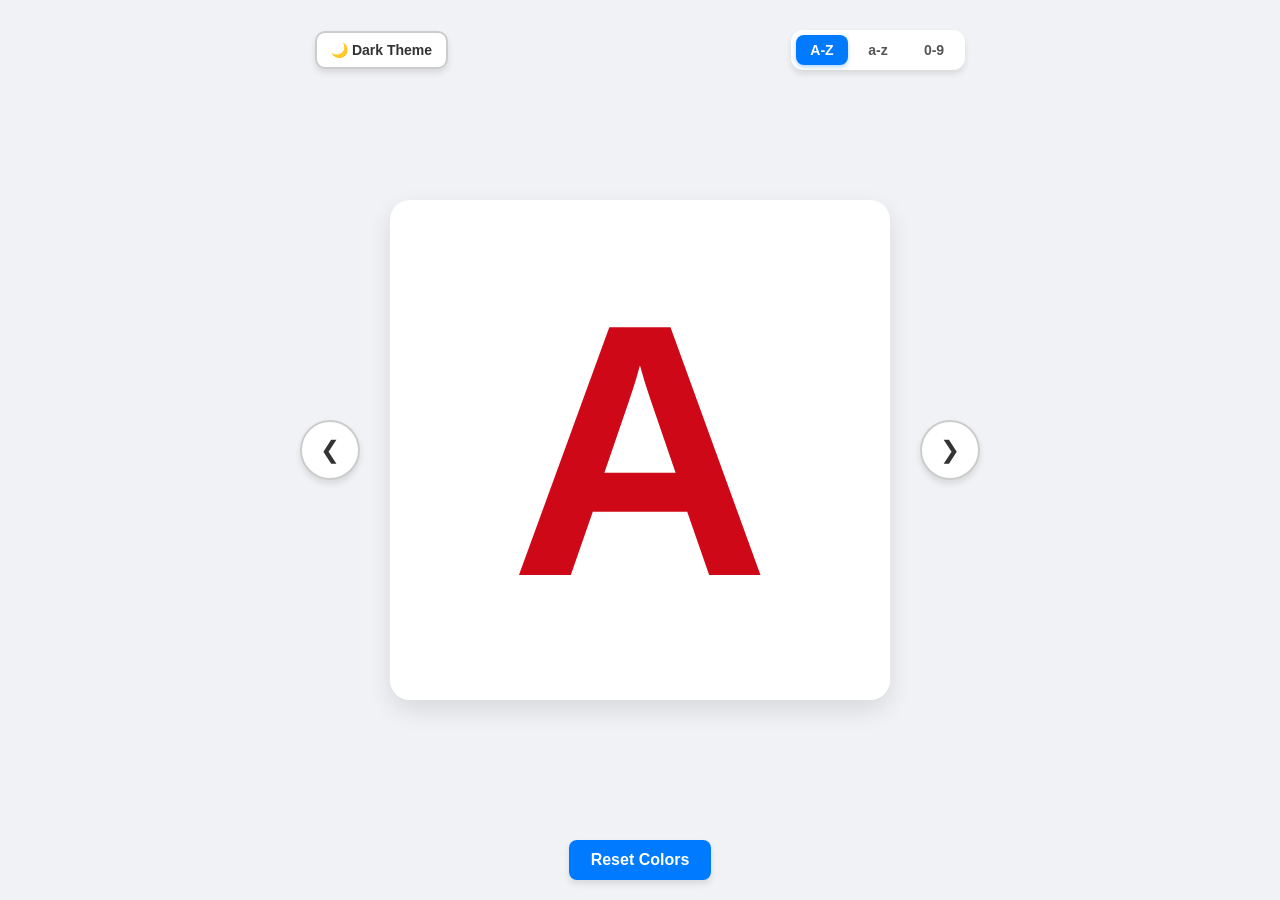
<file: az.html>
<!DOCTYPE html>
<html lang="en">
<head>
    <meta charset="UTF-8">
    <meta name="viewport"
          content="width=device-width, initial-scale=1.0, viewport-fit=cover">

    <title>Responsive Carousel</title>

    <style>
        :root {
            --bg-color: #f0f2f5;
            --container-bg: #ffffff;
            --text-color: #333333;

            --btn-bg: #ffffff;
            --btn-border: #ccc;
            --btn-hover: #e4e6eb;
            --btn-hover-border: #adafb4;

            --mode-bg: #ffffff;
            --mode-color: #555;
            --mode-active-bg: #007bff;
            --mode-active-color: #ffffff;

            --shadow: rgba(0, 0, 0, 0.1);
        }

        [data-theme="dark"] {
            --bg-color: #121212;
            --container-bg: #1e1e1e;
            --text-color: #ffffff;

            --btn-bg: #2d2d2d;
            --btn-border: #444;
            --btn-hover: #3d3d3d;
            --btn-hover-border: #555;

            --mode-bg: #1e1e1e;
            --mode-color: #aaa;
            --mode-active-bg: #0d6efd;
            --mode-active-color: #ffffff;

            --shadow: rgba(0, 0, 0, 0.4);
        }

        * {
            box-sizing: border-box;
            margin: 0;
            padding: 0;
        }

        html,
        body {
            width: 100%;
            min-height: 100%;
        }

        body {
            font-family:
                'Segoe UI',
                Tahoma,
                Geneva,
                Verdana,
                sans-serif;

            background-color: var(--bg-color);
            color: var(--text-color);

            min-height: 100dvh;

            display: flex;
            flex-direction: column;
            align-items: center;

            overflow: hidden;

            padding:
                max(20px, env(safe-area-inset-top))
                max(16px, env(safe-area-inset-right))
                max(20px, env(safe-area-inset-bottom))
                max(16px, env(safe-area-inset-left));

            transition:
                background-color 0.3s ease,
                color 0.3s ease;
        }

        /* =========================================
           TOP CONTROLS
           ========================================= */

        .top-controls {
            width: min(100%, 650px);

            display: flex;
            justify-content: space-between;
            align-items: center;
            gap: 16px;

            margin-top: 10px;
        }

        .theme-btn {
            background-color: var(--btn-bg);
            border: 2px solid var(--btn-border);
            color: var(--text-color);

            padding: 9px 14px;

            font-size: 14px;
            font-weight: 600;

            border-radius: 10px;
            cursor: pointer;

            box-shadow: 0 4px 6px var(--shadow);

            transition: all 0.2s ease;

            white-space: nowrap;
        }

        .theme-btn:hover {
            background-color: var(--btn-hover);
            border-color: var(--btn-hover-border);
            transform: scale(1.03);
        }

        .mode-container {
            display: flex;
            gap: 4px;

            background: var(--mode-bg);

            padding: 5px;
            border-radius: 12px;

            box-shadow: 0 4px 6px var(--shadow);

            transition:
                background-color 0.3s ease,
                box-shadow 0.3s ease;
        }

        .mode-btn {
            background-color: transparent;
            border: none;

            padding: 7px 12px;

            font-size: 14px;
            font-weight: 600;

            border-radius: 8px;

            cursor: pointer;

            color: var(--mode-color);

            transition: all 0.2s ease;

            min-width: 52px;
        }

        .mode-btn.active {
            background-color: var(--mode-active-bg);
            color: var(--mode-active-color);

            box-shadow:
                0 2px 4px rgba(0, 123, 255, 0.3);
        }

        /* =========================================
           MAIN CAROUSEL
           ========================================= */

        .container {
            width: 100%;
            max-width: 850px;

            display: flex;
            align-items: center;
            justify-content: center;

            gap: clamp(10px, 4vw, 30px);

            flex: 1;

            min-height: 0;
        }

        /* =========================================
           NAVIGATION BUTTONS
           ========================================= */

        .btn {
            background-color: var(--btn-bg);
            border: 2px solid var(--btn-border);
            color: var(--text-color);

            width: clamp(44px, 9vw, 60px);
            height: clamp(44px, 9vw, 60px);

            font-size: clamp(18px, 4vw, 24px);

            border-radius: 50%;

            cursor: pointer;

            display: flex;
            justify-content: center;
            align-items: center;

            box-shadow: 0 4px 6px var(--shadow);

            transition: all 0.2s ease;

            flex-shrink: 0;

            /* Better touch target */
            touch-action: manipulation;

            -webkit-tap-highlight-color: transparent;
        }

        .btn:hover {
            background-color: var(--btn-hover);
            border-color: var(--btn-hover-border);
            transform: scale(1.05);
        }

        .btn:active {
            transform: scale(0.95);
        }

        /* =========================================
           DISPLAY
           ========================================= */

        .display-box {
            width: min(60vw, 500px);
            aspect-ratio: 1 / 1;

            background-color: var(--container-bg);

            border-radius: clamp(14px, 4vw, 20px);

            box-shadow: 0 10px 25px var(--shadow);

            display: flex;
            justify-content: center;
            align-items: center;

            overflow: hidden;

            transition:
                background-color 0.3s ease,
                box-shadow 0.3s ease;

            flex-shrink: 1;
        }

        #itemDisplay {
            font-size: clamp(120px, 32vw, 360px);

            font-weight: bold;
            line-height: 0.9;

            user-select: none;
            -webkit-user-select: none;

            transition: color 0.3s ease;

            /* Prevent accidental wrapping */
            white-space: nowrap;
        }

        /* =========================================
           RESET BUTTON
           ========================================= */

        .reset-container {
            width: 100%;

            display: flex;
            justify-content: center;

            margin-top: 10px;
        }

        .reset-btn {
            background-color: var(--mode-active-bg);
            color: white;

            border: none;

            padding: 11px 22px;

            font-size: 16px;
            font-weight: 600;

            border-radius: 8px;

            cursor: pointer;

            box-shadow: 0 4px 6px var(--shadow);

            transition:
                background-color 0.2s ease,
                transform 0.1s ease;

            touch-action: manipulation;

            -webkit-tap-highlight-color: transparent;
        }

        .reset-btn:hover {
            opacity: 0.9;
            transform: scale(1.02);
        }

        .reset-btn:active {
            transform: scale(0.98);
        }

        /* =========================================
           TABLET
           ========================================= */

        @media (max-width: 768px) {

            .top-controls {
                margin-top: 0;
            }

            .container {
                gap: 16px;
            }

            .display-box {
                width: min(62vw, 400px);
            }

            #itemDisplay {
                font-size: clamp(120px, 34vw, 300px);
            }
        }

        /* =========================================
           MOBILE
           ========================================= */

        @media (max-width: 600px) {

            body {
                padding-top: max(12px, env(safe-area-inset-top));
                padding-bottom: max(16px, env(safe-area-inset-bottom));
            }

            .top-controls {
                flex-direction: column;
                justify-content: center;

                gap: 12px;

                margin-top: 0;
            }

            .theme-btn {
                font-size: 13px;
                padding: 8px 12px;
            }

            .mode-container {
                width: 100%;
                max-width: 280px;

                justify-content: center;
            }

            .mode-btn {
                flex: 1;
                min-width: 0;
            }

            .container {
                flex: 1;

                gap: 8px;

                width: 100%;
            }

            .display-box {
                width: min(68vw, 330px);

                border-radius: 16px;
            }

            #itemDisplay {
                font-size: min(45vw, 220px);
            }

            .btn {
                width: 48px;
                height: 48px;

                font-size: 20px;
            }

            .reset-container {
                margin-top: 8px;
            }

            .reset-btn {
                padding: 10px 20px;
                font-size: 14px;
            }
        }

        /* =========================================
           SMALL PHONES
           ========================================= */

        @media (max-width: 380px) {

            .top-controls {
                gap: 8px;
            }

            .mode-container {
                max-width: 250px;
            }

            .mode-btn {
                font-size: 12px;
                padding: 6px 8px;
            }

            .container {
                gap: 5px;
            }

            .display-box {
                width: 66vw;
            }

            #itemDisplay {
                font-size: 42vw;
            }

            .btn {
                width: 42px;
                height: 42px;

                font-size: 18px;
            }

            .reset-btn {
                padding: 9px 18px;
                font-size: 13px;
            }
        }

        /* =========================================
           LANDSCAPE MOBILE
           ========================================= */

        @media (max-height: 500px) and (orientation: landscape) {

            body {
                padding-top: 10px;
                padding-bottom: 10px;
            }

            .top-controls {
                flex-direction: row;

                width: 100%;

                margin-bottom: 5px;
            }

            .container {
                gap: 12px;
            }

            .display-box {
                height: min(65vh, 300px);
                width: auto;
            }

            #itemDisplay {
                font-size: min(38vh, 220px);
            }

            .reset-container {
                margin-top: 5px;
            }

            .reset-btn {
                padding: 7px 16px;
                font-size: 13px;
            }
        }

        /* =========================================
           ACCESSIBILITY
           ========================================= */

        button:focus-visible {
            outline: 3px solid var(--mode-active-bg);
            outline-offset: 3px;
        }

        @media (prefers-reduced-motion: reduce) {
            *,
            *::before,
            *::after {
                transition: none !important;
            }
        }
    </style>
</head>

<body data-theme="light">

    <!-- Top Controls -->
    <div class="top-controls">

        <button class="theme-btn" id="themeBtn">
            🌙 Dark Theme
        </button>

        <div class="mode-container">
            <button class="mode-btn active" data-mode="uppercase">
                A-Z
            </button>

            <button class="mode-btn" data-mode="lowercase">
                a-z
            </button>

            <button class="mode-btn" data-mode="numbers">
                0-9
            </button>
        </div>

    </div>

    <!-- Carousel -->
    <div class="container">

        <button
            class="btn"
            id="prevBtn"
            title="Previous"
            aria-label="Previous">
            &#10094;
        </button>

        <div class="display-box">
            <span id="itemDisplay">A</span>
        </div>

        <button
            class="btn"
            id="nextBtn"
            title="Next"
            aria-label="Next">
            &#10095;
        </button>

    </div>

    <!-- Reset -->
    <div class="reset-container">
        <button class="reset-btn" id="resetBtn">
            Reset Colors
        </button>
    </div>

    <script>

        const sets = {
            uppercase: "ABCDEFGHIJKLMNOPQRSTUVWXYZ".split(""),
            lowercase: "abcdefghijklmnopqrstuvwxyz".split(""),
            numbers: "0123456789".split("")
        };

        let currentMode = "uppercase";
        let currentIndex = 0;

        const itemDisplay =
            document.getElementById("itemDisplay");

        const prevBtn =
            document.getElementById("prevBtn");

        const nextBtn =
            document.getElementById("nextBtn");

        const resetBtn =
            document.getElementById("resetBtn");

        const modeBtns =
            document.querySelectorAll(".mode-btn");

        const themeBtn =
            document.getElementById("themeBtn");

        const bodyEl =
            document.body;


        function getRandomColor() {

            const letters =
                "0123456789ABCDEF";

            let color = "#";

            for (let i = 0; i < 6; i++) {
                color +=
                    letters[
                        Math.floor(
                            Math.random() * 16
                        )
                    ];
            }

            return color;
        }


        function updateDisplay() {

            const currentSet =
                sets[currentMode];

            itemDisplay.textContent =
                currentSet[currentIndex];

            itemDisplay.style.color =
                getRandomColor();
        }


        nextBtn.addEventListener("click", () => {

            const currentSet =
                sets[currentMode];

            currentIndex =
                (currentIndex + 1) %
                currentSet.length;

            updateDisplay();
        });


        prevBtn.addEventListener("click", () => {

            const currentSet =
                sets[currentMode];

            currentIndex =
                (currentIndex - 1 +
                    currentSet.length) %
                currentSet.length;

            updateDisplay();
        });


        resetBtn.addEventListener("click", () => {

            itemDisplay.style.color =
                getRandomColor();
        });


        modeBtns.forEach(btn => {

            btn.addEventListener("click", () => {

                modeBtns.forEach(b =>
                    b.classList.remove("active")
                );

                btn.classList.add("active");

                currentMode =
                    btn.getAttribute("data-mode");

                currentIndex = 0;

                updateDisplay();
            });

        });


        themeBtn.addEventListener("click", () => {

            const currentTheme =
                bodyEl.getAttribute("data-theme");

            if (currentTheme === "light") {

                bodyEl.setAttribute(
                    "data-theme",
                    "dark"
                );

                themeBtn.textContent =
                    "☀️ Light Theme";

            } else {

                bodyEl.setAttribute(
                    "data-theme",
                    "light"
                );

                themeBtn.textContent =
                    "🌙 Dark Theme";
            }

        });


        /* Keyboard navigation */

        document.addEventListener("keydown", event => {

            if (event.key === "ArrowRight") {
                nextBtn.click();
            }

            if (event.key === "ArrowLeft") {
                prevBtn.click();
            }

        });


        /* Initial display */

        updateDisplay();

    </script>
</body>
</html>
</file>
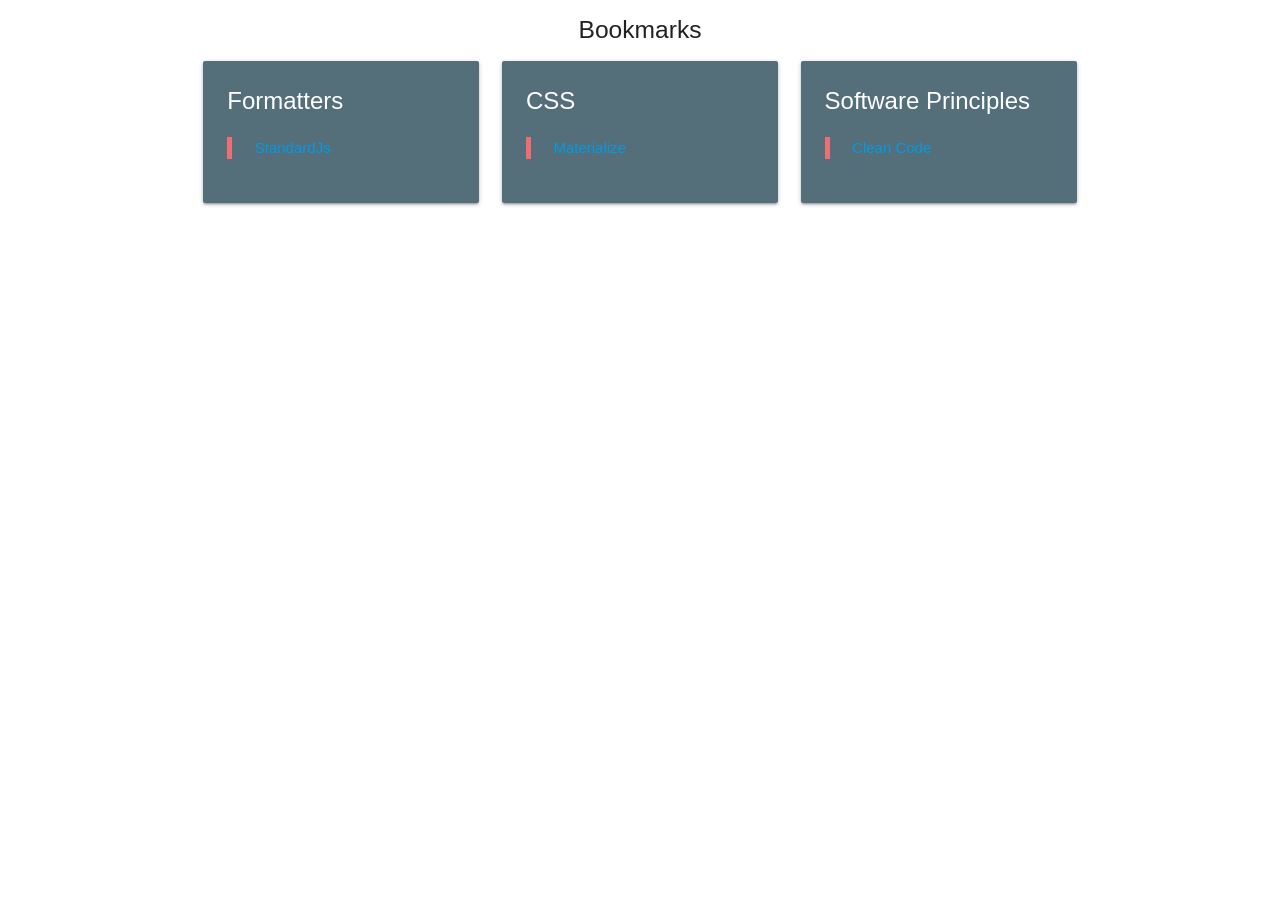
<file: b.html>
<!DOCTYPE html>
<html lang="en">
<head>
    <meta charset="UTF-8">
    <meta name="viewport" content="width=device-width, initial-scale=1.0">
    <meta name="robots" content="noindex,nofollow">
    <link href="https://fonts.googleapis.com/icon?family=Material+Icons" rel="stylesheet">
    <!-- Compiled and minified CSS -->
    <link rel="stylesheet" href="https://cdnjs.cloudflare.com/ajax/libs/materialize/1.0.0/css/materialize.min.css"  media="screen,projection">
    <title>Book Marks</title>
</head>
<body>

    <div class="container">

        <div>
            <h5 class="center-align">Bookmarks</h5>
        </div>

        <div class="row">
            <div class="col s12 m6 l4">
                <div class="card blue-grey darken-1">
                    <div class="card-content white-text">
                        <span class="card-title">Formatters</span>
                        <blockquote>
                            <a href="https://standardjs.com/">StandardJs</a>
                        </blockquote>
                    </div>
                </div>
            </div>

            <div class="col s12 m6 l4">
                <div class="card blue-grey darken-1">
                    <div class="card-content white-text">
                        <span class="card-title">CSS</span>
                        <blockquote>
                            <a href="https://materializecss.com/">Materialize</a>
                        </blockquote>
                    </div>
                </div>
            </div>

            <div class="col s12 m6 l4">
                <div class="card blue-grey darken-1">
                    <div class="card-content white-text">
                        <span class="card-title">Software Principles</span>
                        <blockquote>
                            <a href="https://workat.tech/machine-coding/tutorial/introduction-clean-code-software-design-principles-nwu4qqc63e09">Clean Code</a>
                        </blockquote>
                    </div>
                </div>
            </div>
        </div>

    </div>

    <!-- Compiled and minified JavaScript -->
    <script src="https://cdnjs.cloudflare.com/ajax/libs/materialize/1.0.0/js/materialize.min.js"></script>
</body>

</html>
</file>
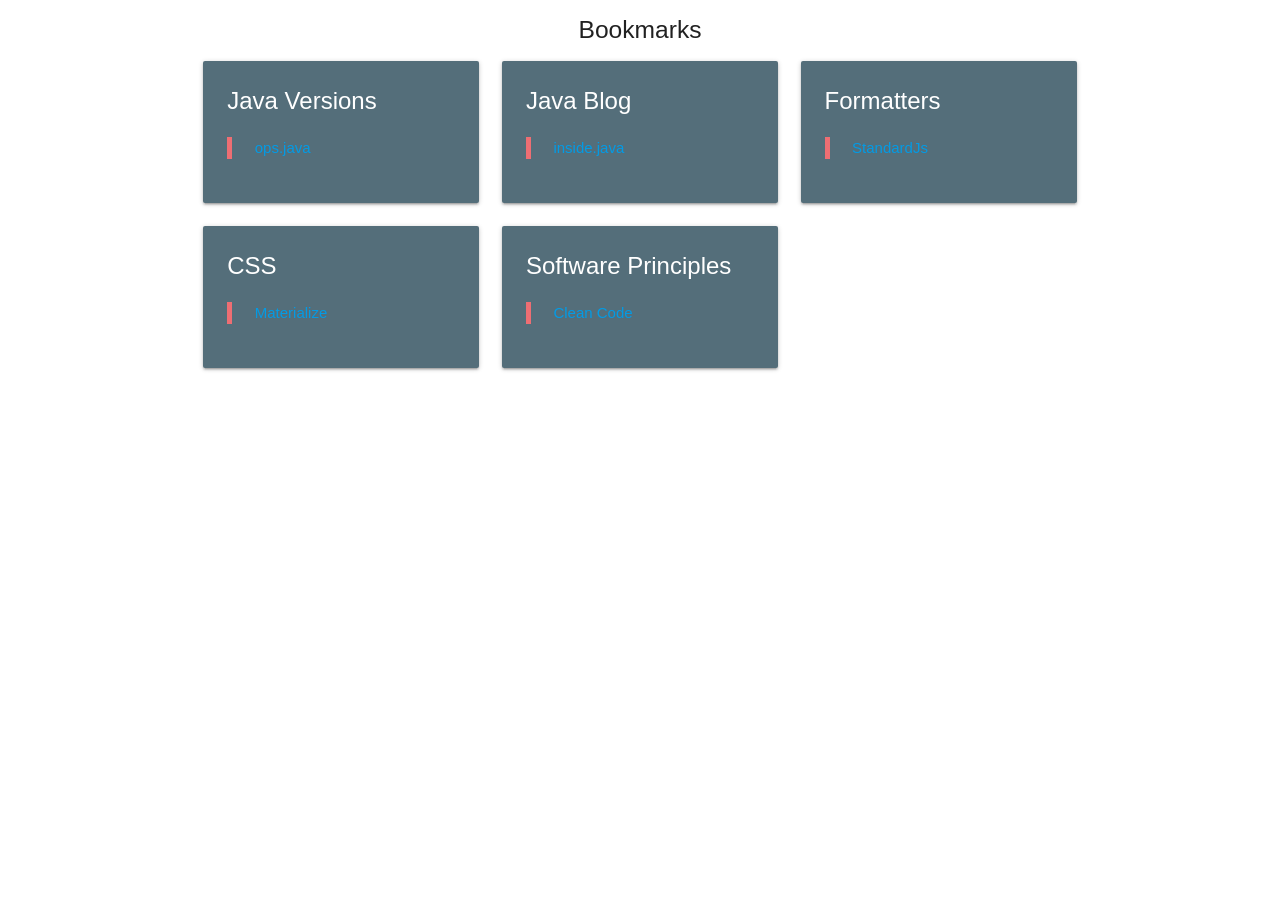
<file: bm.html>
<!DOCTYPE html>
<html lang="en">
<head>
    <meta charset="UTF-8">
    <meta name="viewport" content="width=device-width, initial-scale=1.0">
    <meta name="robots" content="noindex,nofollow">
    <link href="https://fonts.googleapis.com/icon?family=Material+Icons" rel="stylesheet">
    <!-- Compiled and minified CSS -->
    <link rel="stylesheet" href="https://cdnjs.cloudflare.com/ajax/libs/materialize/1.0.0/css/materialize.min.css"  media="screen,projection">
    <title>Book Marks</title>
    <script>(function (w, d, s, l, i) {
      w[l] = w[l] || []; w[l].push({
        'gtm.start':
          new Date().getTime(), event: 'gtm.js'
      }); var f = d.getElementsByTagName(s)[0],
        j = d.createElement(s), dl = l != 'dataLayer' ? '&l=' + l : ''; j.async = true; j.src =
          'https://www.googletagmanager.com/gtm.js?id=' + i + dl; f.parentNode.insertBefore(j, f);
    })(window, document, 'script', 'dataLayer', 'GTM-5KGJZ4KK');</script>
    <!-- End Google Tag Manager -->

    <!-- Google tag (gtag.js) -->
    <script async src="https://www.googletagmanager.com/gtag/js?id=G-R4J2V3669D"></script>
    <script>
        window.dataLayer = window.dataLayer || [];
        function gtag() { dataLayer.push(arguments); }
        gtag('js', new Date());
        gtag('config', 'G-R4J2V3669D');
    </script>
</head>
<body>

    <div class="container">

        <div>
            <h5 class="center-align">Bookmarks</h5>
        </div>

        <div class="row">
            <div class="col s12 m6 l4">
                <div class="card blue-grey darken-1">
                    <div class="card-content white-text">
                        <span class="card-title">Java Versions</span>
                        <blockquote>
                            <a href="https://ops.java/">ops.java</a>
                        </blockquote>
                    </div>
                </div>
            </div>

            <div class="col s12 m6 l4">
                <div class="card blue-grey darken-1">
                    <div class="card-content white-text">
                        <span class="card-title">Java Blog</span>
                        <blockquote>
                            <a href="https://inside.java">inside.java</a>
                        </blockquote>
                    </div>
                </div>
            </div>
            
            <div class="col s12 m6 l4">
                <div class="card blue-grey darken-1">
                    <div class="card-content white-text">
                        <span class="card-title">Formatters</span>
                        <blockquote>
                            <a href="https://standardjs.com/">StandardJs</a>
                        </blockquote>
                    </div>
                </div>
            </div>

            <div class="col s12 m6 l4">
                <div class="card blue-grey darken-1">
                    <div class="card-content white-text">
                        <span class="card-title">CSS</span>
                        <blockquote>
                            <a href="https://materializecss.com/">Materialize</a>
                        </blockquote>
                    </div>
                </div>
            </div>

            <div class="col s12 m6 l4">
                <div class="card blue-grey darken-1">
                    <div class="card-content white-text">
                        <span class="card-title">Software Principles</span>
                        <blockquote>
                            <a href="https://workat.tech/machine-coding/tutorial/introduction-clean-code-software-design-principles-nwu4qqc63e09">Clean Code</a>
                        </blockquote>
                    </div>
                </div>
            </div>
        </div>

    </div>

    <!-- Compiled and minified JavaScript -->
    <script src="https://cdnjs.cloudflare.com/ajax/libs/materialize/1.0.0/js/materialize.min.js"></script>
</body>

</html>
</file>
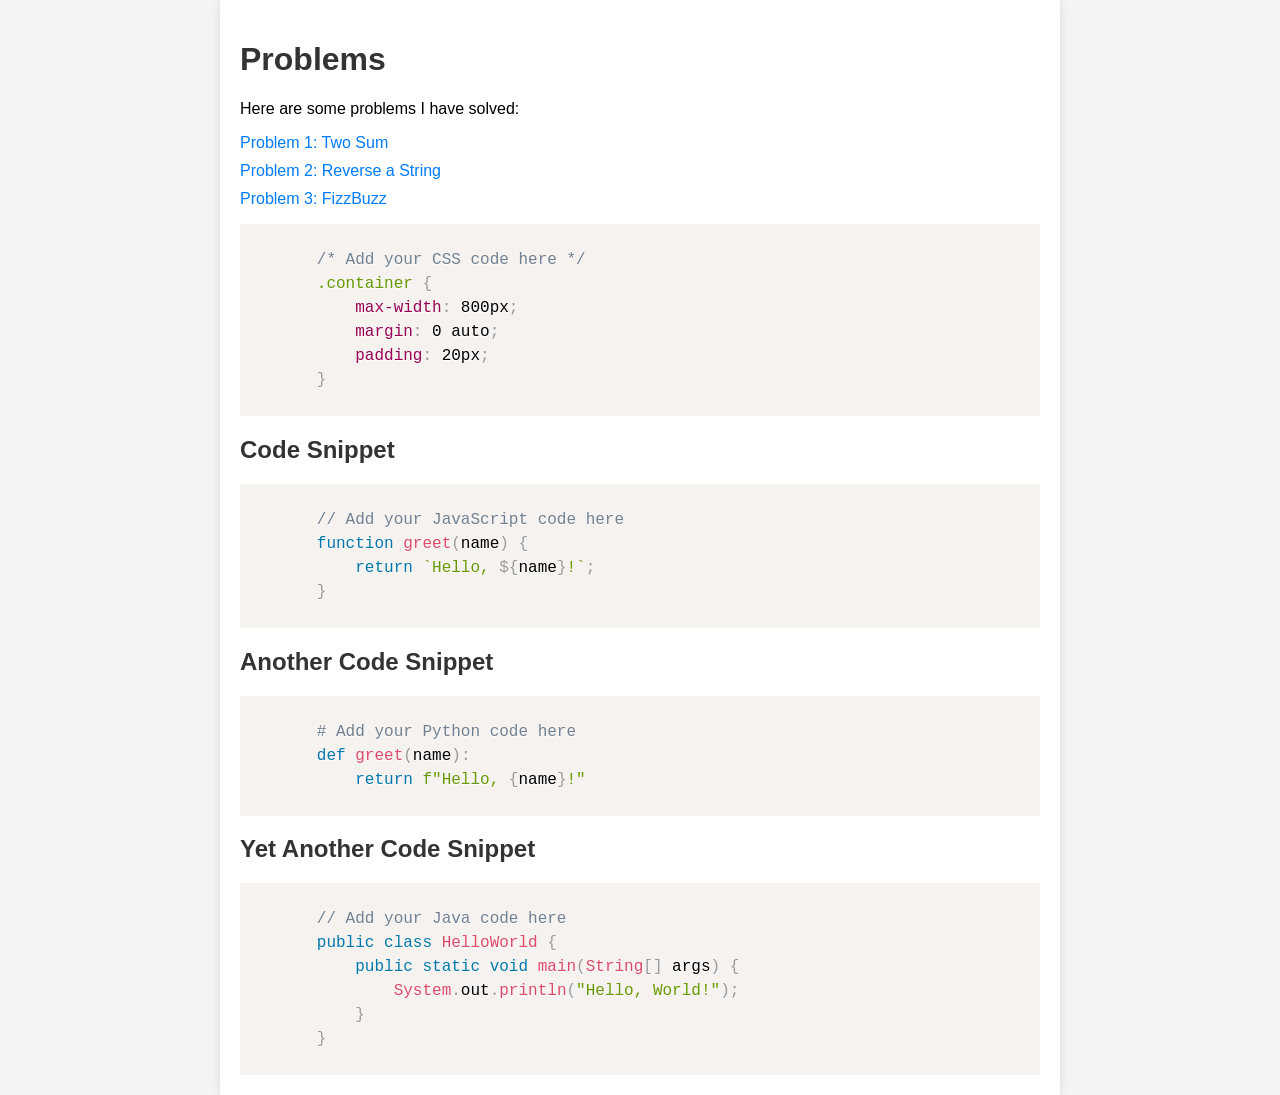
<file: dsa.html>
<!DOCTYPE html>
<html lang="en">

<head>
    <meta charset="UTF-8">
    <!-- Required meta tags -->
    <meta charset="UTF-8">
    <meta http-equiv="X-UA-Compatible" content="ie=edge">
    <meta http-equiv="Content-Type" content="text/html; charset=utf-8">
    <meta name="viewport" content="width=device-width, initial-scale=1.0">
    <meta name="description" content="RamaMohanaRao.M | Fullstack Dev Java, NodeJs, ReactJs, NextJs, AWS">
    <meta name="apple-mobile-web-app-title" content="RamaMohanaRao.M | Fullstack Dev">
    <meta name="application-name" content="RamaMohanaRao.M | Fullstack Dev">
    <!--noindex: attribute instructs the search engines not to index any given page. -->
    <!--nofollow: attribute instructs not to follow any links on that page. -->
    <meta name="robots" content="noindex,nofollow">

    <meta property="og:site_name" content="RamaMohanaRao.M | Fullstack Dev">
    <meta property="og:title" content="RamaMohanaRao.M | FullStack Dev Java, NodeJs, ReactJs, NextJs, AWS" />
    <meta property="og:url" content="https://www.ram222mohan.com" />
    <meta property="og:description"
        content="Fullstack developer with around 10+ years of exp with Java, SpringBoot, Spring Cloud, Microservice, NodeJs, ReactJs, NextJs and AWS" />
    <meta property="og:image" content="https://ram222mohan.com/assets/profile.jpg" />

    <link rel="canonical" href="https://www.ram222mohan.com" />
    <link rel="alternate" hreflang="x-default" href="https://www.ram222mohan.com/index.html">
    <link rel="alternate" hreflang="en" href="https://www.ram222mohan.com/index.html">
    <link rel='shortcut icon' href='./assets/profile.jpg' type='image/x-icon' />
    <link href="./assets/prism.css" rel="stylesheet" />
    <title>DSA Problems</title>
      <script>(function (w, d, s, l, i) {
      w[l] = w[l] || []; w[l].push({
        'gtm.start':
          new Date().getTime(), event: 'gtm.js'
      }); var f = d.getElementsByTagName(s)[0],
        j = d.createElement(s), dl = l != 'dataLayer' ? '&l=' + l : ''; j.async = true; j.src =
          'https://www.googletagmanager.com/gtm.js?id=' + i + dl; f.parentNode.insertBefore(j, f);
    })(window, document, 'script', 'dataLayer', 'GTM-5KGJZ4KK');</script>
    <!-- End Google Tag Manager -->

    <!-- Google tag (gtag.js) -->
    <script async src="https://www.googletagmanager.com/gtag/js?id=G-R4J2V3669D"></script>
    <script>
        window.dataLayer = window.dataLayer || [];
        function gtag() { dataLayer.push(arguments); }
        gtag('js', new Date());
        gtag('config', 'G-R4J2V3669D');
    </script>
    <style>
        /* Add your CSS code here */
        body {
            font-family: Arial, sans-serif;
            background-color: #f4f4f4;
            margin: 0;
            padding: 0;
        }

        .container {
            max-width: 800px;
            margin: 0 auto;
            padding: 20px;
            background-color: #fff;
            box-shadow: 0 0 10px rgba(0, 0, 0, 0.1);
        }

        pre {
            margin: 0 !important;
            padding: 0 !important;
        }

        h1,
        h2,
        h3 {
            color: #333;
        }

        ul {
            list-style-type: none;
            padding: 0;
        }

        li {
            margin-bottom: 10px;
        }

        a {
            text-decoration: none;
            color: #007BFF;
        }

        a:hover {
            text-decoration: underline;
        }
    </style>
</head>

<body>
    <div class="container">
        <h1>Problems</h1>
        <p>Here are some problems I have solved:</p>
        <ul>
            <li><a href="problem1.html">Problem 1: Two Sum</a></li>
            <li><a href="problem2.html">Problem 2: Reverse a String</a></li>
            <li><a href="problem3.html">Problem 3: FizzBuzz</a></li>
            <!-- Add more problems as needed -->
        </ul>
        <pre><code class="language-css">
        /* Add your CSS code here */  
        .container {
            max-width: 800px;
            margin: 0 auto;
            padding: 20px;
        }
        </code></pre>
        <h2>Code Snippet</h2>
        <pre><code class="language-javascript">
        // Add your JavaScript code here
        function greet(name) {
            return `Hello, ${name}!`;
        }
        </code></pre>
        <h2>Another Code Snippet</h2>
        <pre><code class="language-python">
        # Add your Python code here
        def greet(name):
            return f"Hello, {name}!"
        </code></pre>
        <h2>Yet Another Code Snippet</h2>
        <pre><code class="language-java">
        // Add your Java code here
        public class HelloWorld {
            public static void main(String[] args) {
                System.out.println("Hello, World!");
            }
        }
        </code></pre>
    </div>
    <script src="./assets/prism.js"></script>
</body>

</html>
</file>
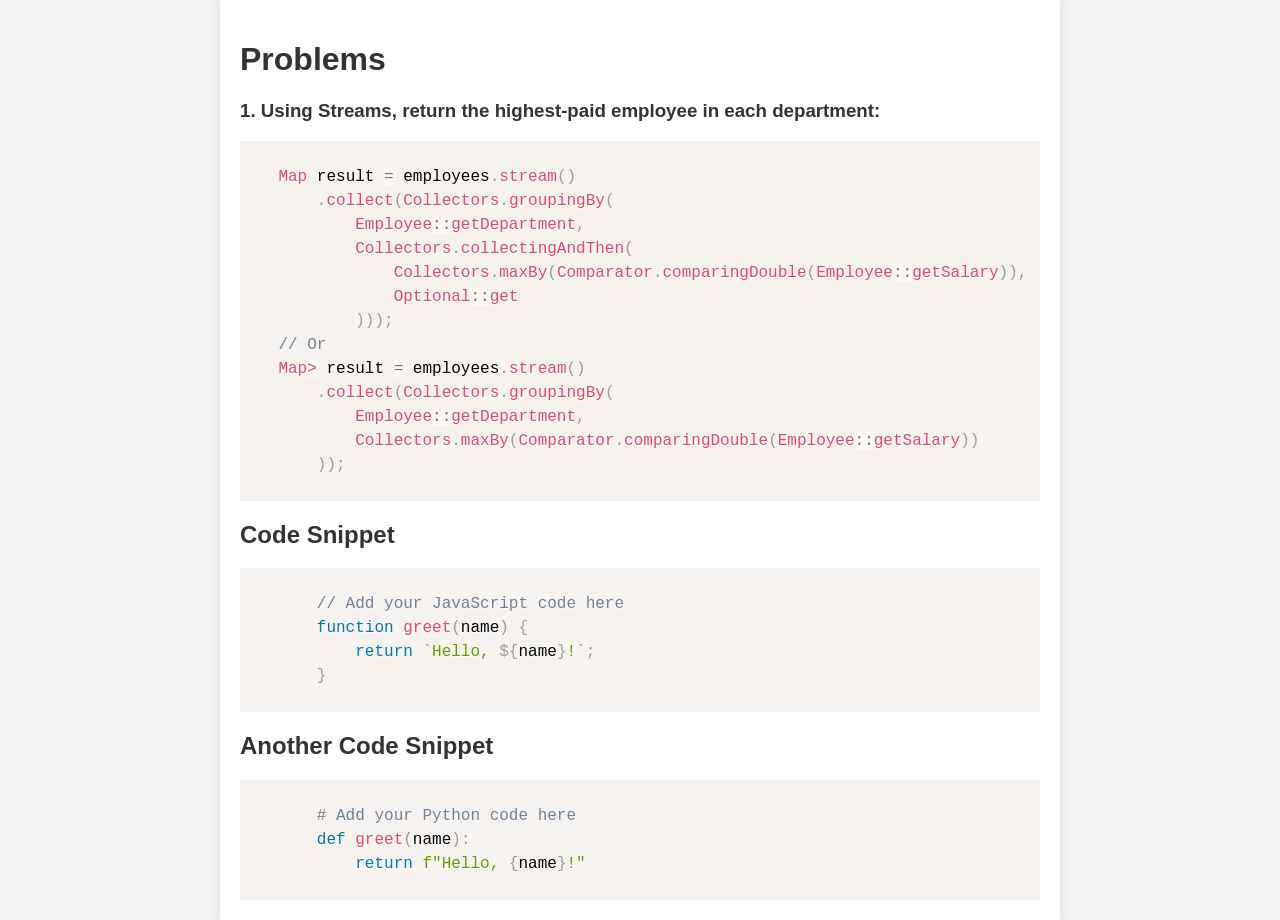
<file: java.html>
<!DOCTYPE html>
<html lang="en">

<head>
    <meta charset="UTF-8">
    <!-- Required meta tags -->
    <meta charset="UTF-8">
    <meta http-equiv="X-UA-Compatible" content="ie=edge">
    <meta http-equiv="Content-Type" content="text/html; charset=utf-8">
    <meta name="viewport" content="width=device-width, initial-scale=1.0">
    <meta name="description" content="RamaMohanaRao.M | Fullstack Dev Java, NodeJs, ReactJs, NextJs, AWS">
    <meta name="apple-mobile-web-app-title" content="RamaMohanaRao.M | Fullstack Dev">
    <meta name="application-name" content="RamaMohanaRao.M | Fullstack Dev">
    <!--noindex: attribute instructs the search engines not to index any given page. -->
    <!--nofollow: attribute instructs not to follow any links on that page. -->
    <meta name="robots" content="noindex,nofollow">

    <meta property="og:site_name" content="RamaMohanaRao.M | Fullstack Dev">
    <meta property="og:title" content="RamaMohanaRao.M | FullStack Dev Java, NodeJs, ReactJs, NextJs, AWS" />
    <meta property="og:url" content="https://www.ram222mohan.com" />
    <meta property="og:description"
        content="Fullstack developer with around 10+ years of exp with Java, SpringBoot, Spring Cloud, Microservice, NodeJs, ReactJs, NextJs and AWS" />
    <meta property="og:image" content="https://ram222mohan.com/assets/profile.jpg" />

    <link rel="canonical" href="https://www.ram222mohan.com" />
    <link rel="alternate" hreflang="x-default" href="https://www.ram222mohan.com/index.html">
    <link rel="alternate" hreflang="en" href="https://www.ram222mohan.com/index.html">
    <link rel='shortcut icon' href='./assets/profile.jpg' type='image/x-icon' />
    <link href="./assets/prism.css" rel="stylesheet" />
    <title>DSA Problems</title>
      <script>(function (w, d, s, l, i) {
      w[l] = w[l] || []; w[l].push({
        'gtm.start':
          new Date().getTime(), event: 'gtm.js'
      }); var f = d.getElementsByTagName(s)[0],
        j = d.createElement(s), dl = l != 'dataLayer' ? '&l=' + l : ''; j.async = true; j.src =
          'https://www.googletagmanager.com/gtm.js?id=' + i + dl; f.parentNode.insertBefore(j, f);
    })(window, document, 'script', 'dataLayer', 'GTM-5KGJZ4KK');</script>
    <!-- End Google Tag Manager -->

    <!-- Google tag (gtag.js) -->
    <script async src="https://www.googletagmanager.com/gtag/js?id=G-R4J2V3669D"></script>
    <script>
        window.dataLayer = window.dataLayer || [];
        function gtag() { dataLayer.push(arguments); }
        gtag('js', new Date());
        gtag('config', 'G-R4J2V3669D');
    </script>
    <style>
        /* Add your CSS code here */
        body {
            font-family: Arial, sans-serif;
            background-color: #f4f4f4;
            margin: 0;
            padding: 0;
        }

        .container {
            max-width: 800px;
            margin: 0 auto;
            padding: 20px;
            background-color: #fff;
            box-shadow: 0 0 10px rgba(0, 0, 0, 0.1);
        }

        pre {
            margin: 0 !important;
            padding: 0 !important;
        }

        h1,
        h2,
        h3 {
            color: #333;
        }

        ul {
            list-style-type: none;
            padding: 0;
        }

        li {
            margin-bottom: 10px;
        }

        a {
            text-decoration: none;
            color: #007BFF;
        }

        a:hover {
            text-decoration: underline;
        }
    </style>
</head>

<body>
    <div class="container">
        <h1>Problems</h1>
        <h3>1. Using Streams, return the highest-paid employee in each department:</h3>
        <pre><code class="language-java">
    Map<String, Employee> result = employees.stream()
        .collect(Collectors.groupingBy(
            Employee::getDepartment,
            Collectors.collectingAndThen(
                Collectors.maxBy(Comparator.comparingDouble(Employee::getSalary)),
                Optional::get
            )));
    // Or
    Map<String, Optional<Employee>> result = employees.stream()
        .collect(Collectors.groupingBy(
            Employee::getDepartment,
            Collectors.maxBy(Comparator.comparingDouble(Employee::getSalary))
        ));
        </code></pre>
        <h2>Code Snippet</h2>
        <pre><code class="language-javascript">
        // Add your JavaScript code here
        function greet(name) {
            return `Hello, ${name}!`;
        }
        </code></pre>
        <h2>Another Code Snippet</h2>
        <pre><code class="language-python">
        # Add your Python code here
        def greet(name):
            return f"Hello, {name}!"
        </code></pre>
    </div>
    <script src="./assets/prism.js"></script>
</body>

</html>
</file>
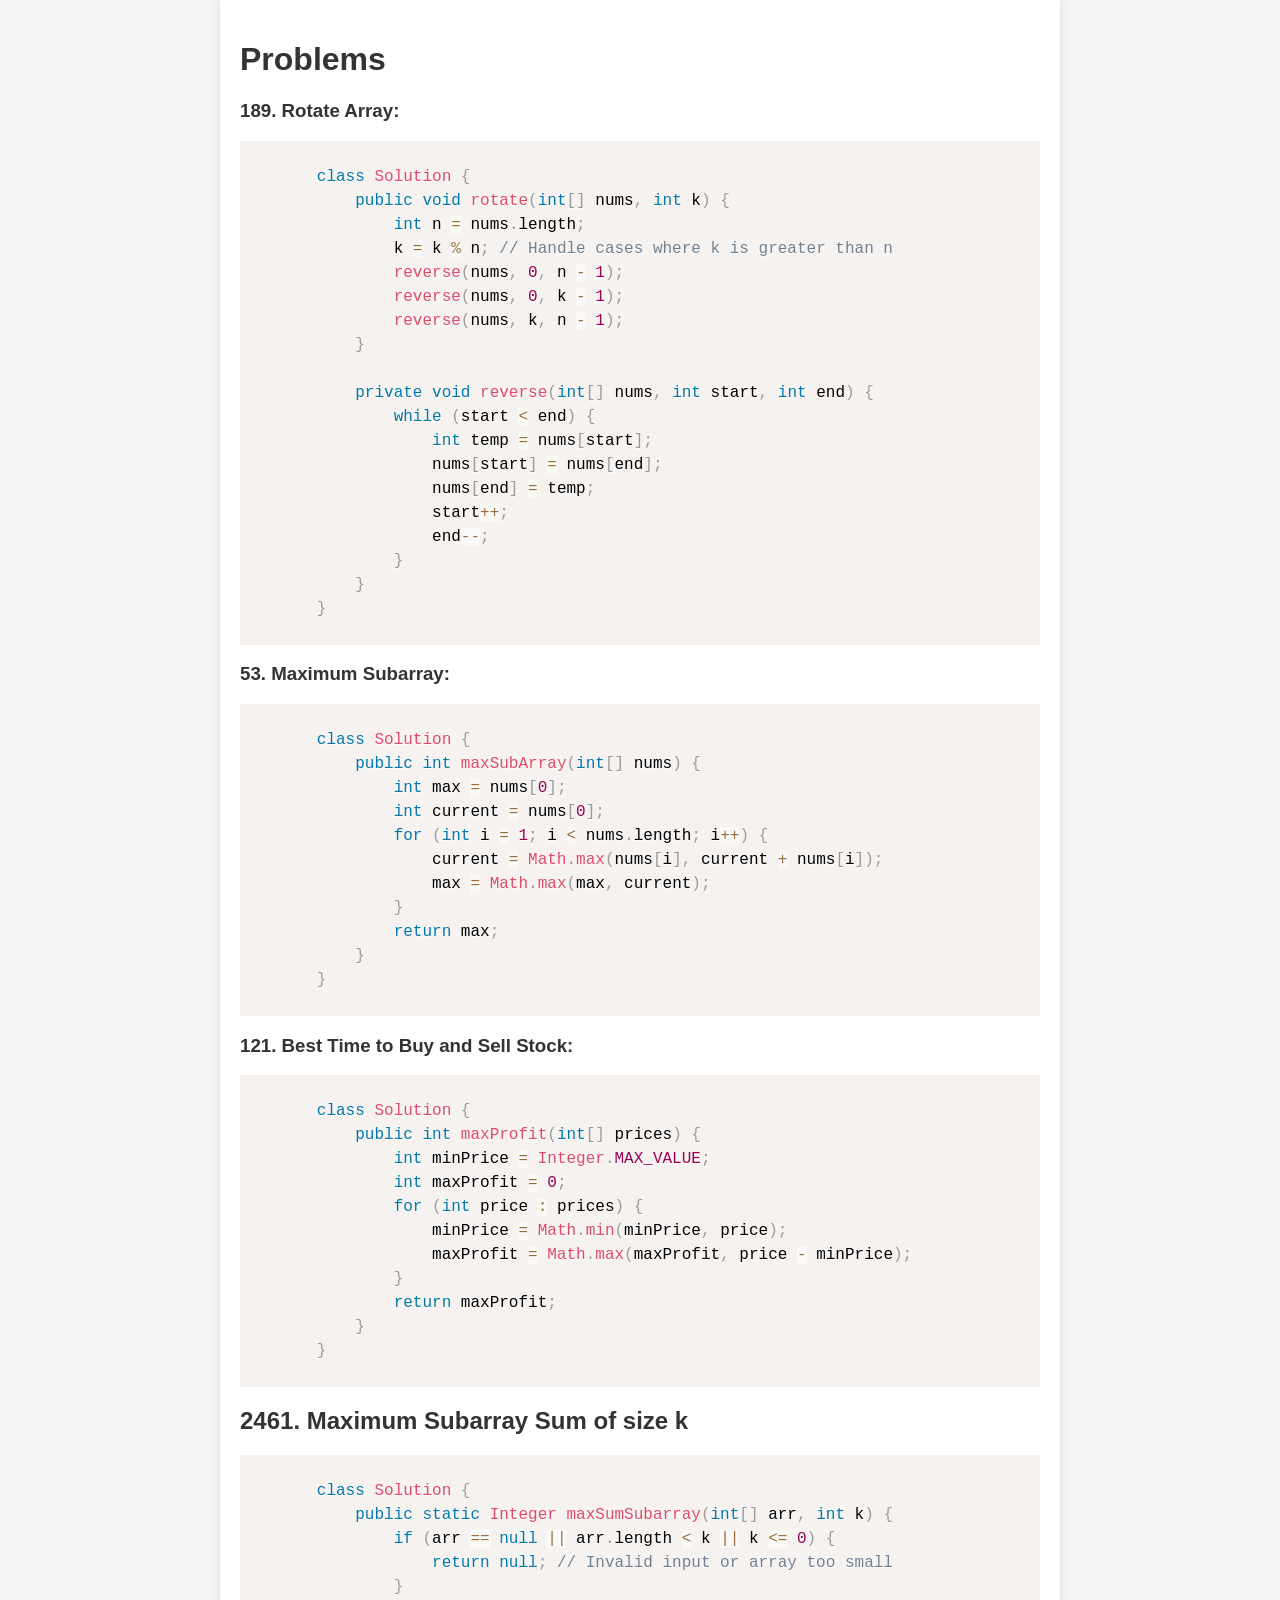
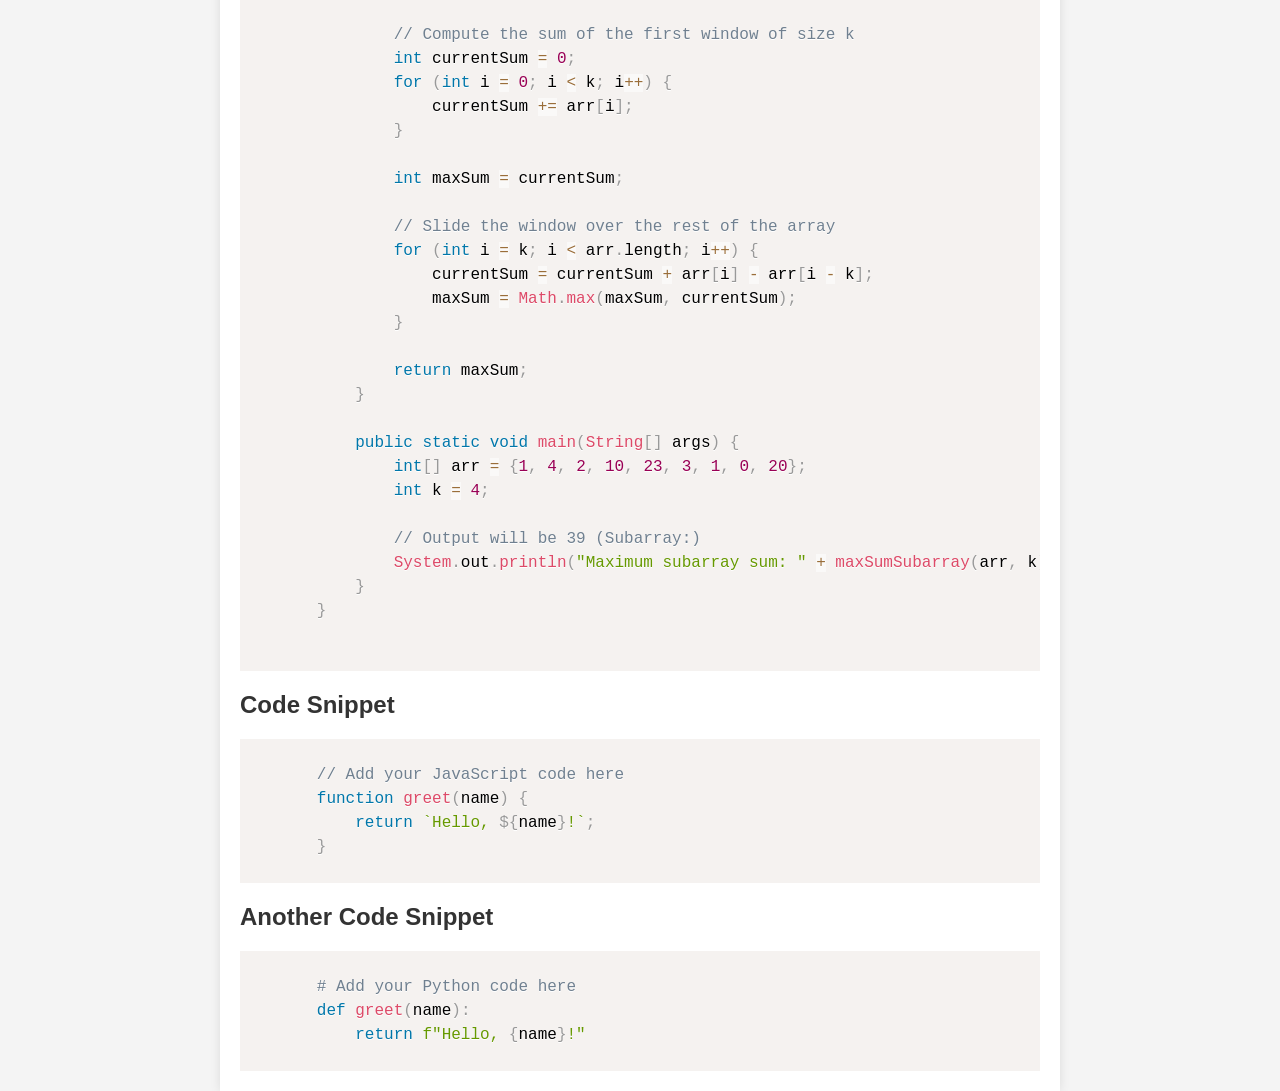
<file: leetcode.html>
<!DOCTYPE html>
<html lang="en">

<head>
    <meta charset="UTF-8">
    <!-- Required meta tags -->
    <meta charset="UTF-8">
    <meta http-equiv="X-UA-Compatible" content="ie=edge">
    <meta http-equiv="Content-Type" content="text/html; charset=utf-8">
    <meta name="viewport" content="width=device-width, initial-scale=1.0">
    <meta name="description" content="RamaMohanaRao.M | Fullstack Dev Java, NodeJs, ReactJs, NextJs, AWS">
    <meta name="apple-mobile-web-app-title" content="RamaMohanaRao.M | Fullstack Dev">
    <meta name="application-name" content="RamaMohanaRao.M | Fullstack Dev">
    <!--noindex: attribute instructs the search engines not to index any given page. -->
    <!--nofollow: attribute instructs not to follow any links on that page. -->
    <meta name="robots" content="noindex,nofollow">

    <meta property="og:site_name" content="RamaMohanaRao.M | Fullstack Dev">
    <meta property="og:title" content="RamaMohanaRao.M | FullStack Dev Java, NodeJs, ReactJs, NextJs, AWS" />
    <meta property="og:url" content="https://www.ram222mohan.com" />
    <meta property="og:description"
        content="Fullstack developer with around 10+ years of exp with Java, SpringBoot, Spring Cloud, Microservice, NodeJs, ReactJs, NextJs and AWS" />
    <meta property="og:image" content="https://ram222mohan.com/assets/profile.jpg" />

    <link rel="canonical" href="https://www.ram222mohan.com" />
    <link rel="alternate" hreflang="x-default" href="https://www.ram222mohan.com/index.html">
    <link rel="alternate" hreflang="en" href="https://www.ram222mohan.com/index.html">
    <link rel='shortcut icon' href='./assets/profile.jpg' type='image/x-icon' />
    <link href="./assets/prism.css" rel="stylesheet" />
    <title>DSA Problems</title>
      <script>(function (w, d, s, l, i) {
      w[l] = w[l] || []; w[l].push({
        'gtm.start':
          new Date().getTime(), event: 'gtm.js'
      }); var f = d.getElementsByTagName(s)[0],
        j = d.createElement(s), dl = l != 'dataLayer' ? '&l=' + l : ''; j.async = true; j.src =
          'https://www.googletagmanager.com/gtm.js?id=' + i + dl; f.parentNode.insertBefore(j, f);
    })(window, document, 'script', 'dataLayer', 'GTM-5KGJZ4KK');</script>
    <!-- End Google Tag Manager -->

    <!-- Google tag (gtag.js) -->
    <script async src="https://www.googletagmanager.com/gtag/js?id=G-R4J2V3669D"></script>
    <script>
        window.dataLayer = window.dataLayer || [];
        function gtag() { dataLayer.push(arguments); }
        gtag('js', new Date());
        gtag('config', 'G-R4J2V3669D');
    </script>
    <style>
        /* Add your CSS code here */
        body {
            font-family: Arial, sans-serif;
            background-color: #f4f4f4;
            margin: 0;
            padding: 0;
        }

        .container {
            max-width: 800px;
            margin: 0 auto;
            padding: 20px;
            background-color: #fff;
            box-shadow: 0 0 10px rgba(0, 0, 0, 0.1);
        }

        pre {
            margin: 0 !important;
            padding: 0 !important;
        }

        h1,
        h2,
        h3 {
            color: #333;
        }

        ul {
            list-style-type: none;
            padding: 0;
        }

        li {
            margin-bottom: 10px;
        }

        a {
            text-decoration: none;
            color: #007BFF;
        }

        a:hover {
            text-decoration: underline;
        }
    </style>
</head>

<body>
    <div class="container">
        <h1>Problems</h1>
        <h3>189. Rotate Array:</h3>
        <pre><code class="language-java">
        class Solution {
            public void rotate(int[] nums, int k) {
                int n = nums.length;
                k = k % n; // Handle cases where k is greater than n
                reverse(nums, 0, n - 1);
                reverse(nums, 0, k - 1);
                reverse(nums, k, n - 1);
            }

            private void reverse(int[] nums, int start, int end) {
                while (start < end) {
                    int temp = nums[start];
                    nums[start] = nums[end];
                    nums[end] = temp;
                    start++;
                    end--;
                }
            }
        }
        </code></pre>
        <h3>53. Maximum Subarray:</h3>
        <pre><code class="language-java">
        class Solution {
            public int maxSubArray(int[] nums) {
                int max = nums[0];
                int current = nums[0];
                for (int i = 1; i < nums.length; i++) {
                    current = Math.max(nums[i], current + nums[i]);
                    max = Math.max(max, current);
                }
                return max;
            }
        }
        </code></pre>
        <h3>121. Best Time to Buy and Sell Stock:</h3>
        <pre><code class="language-java">
        class Solution {
            public int maxProfit(int[] prices) {
                int minPrice = Integer.MAX_VALUE;
                int maxProfit = 0;
                for (int price : prices) {
                    minPrice = Math.min(minPrice, price);
                    maxProfit = Math.max(maxProfit, price - minPrice);
                }
                return maxProfit;
            }
        }
        </code></pre>
        <h2>2461. Maximum Subarray Sum of size k</h2>
        <pre><code class="language-java">
        class Solution {
            public static Integer maxSumSubarray(int[] arr, int k) {
                if (arr == null || arr.length < k || k <= 0) {
                    return null; // Invalid input or array too small
                }

                // Compute the sum of the first window of size k
                int currentSum = 0;
                for (int i = 0; i < k; i++) {
                    currentSum += arr[i];
                }

                int maxSum = currentSum;

                // Slide the window over the rest of the array
                for (int i = k; i < arr.length; i++) {
                    currentSum = currentSum + arr[i] - arr[i - k];
                    maxSum = Math.max(maxSum, currentSum);
                }

                return maxSum;
            }

            public static void main(String[] args) {
                int[] arr = {1, 4, 2, 10, 23, 3, 1, 0, 20};
                int k = 4;
                
                // Output will be 39 (Subarray:)
                System.out.println("Maximum subarray sum: " + maxSumSubarray(arr, k)); 
            }
        }

        </code></pre>
        <h2>Code Snippet</h2>
        <pre><code class="language-javascript">
        // Add your JavaScript code here
        function greet(name) {
            return `Hello, ${name}!`;
        }
        </code></pre>
        <h2>Another Code Snippet</h2>
        <pre><code class="language-python">
        # Add your Python code here
        def greet(name):
            return f"Hello, {name}!"
        </code></pre>
    </div>
    <script src="./assets/prism.js"></script>
</body>

</html>
</file>
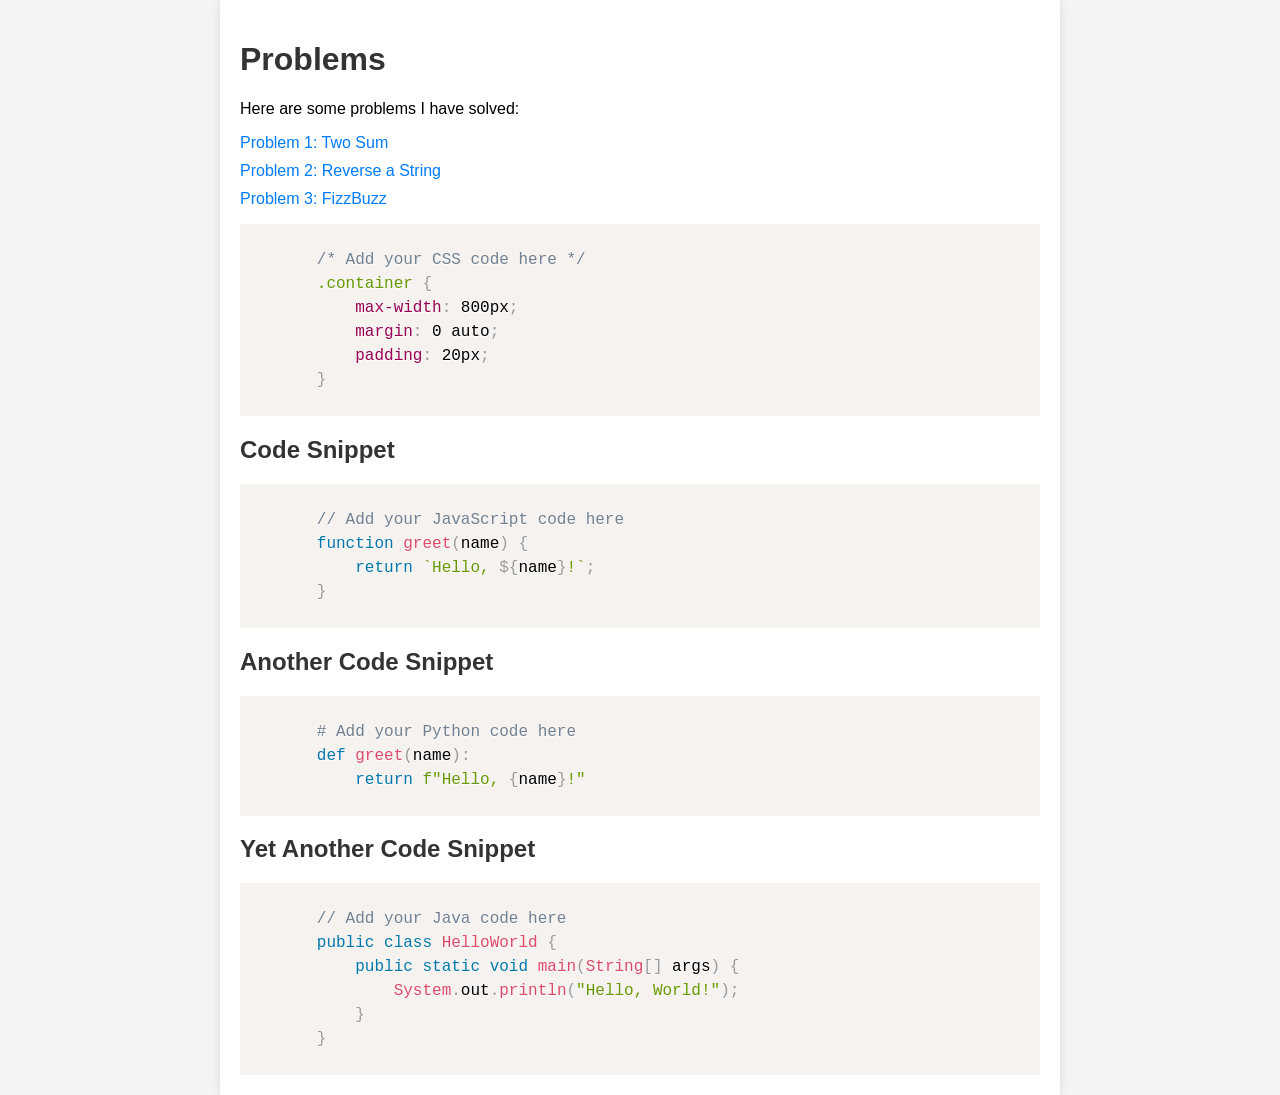
<file: problems.html>
<!DOCTYPE html>
<html lang="en">

<head>
    <meta charset="UTF-8">
    <!-- Required meta tags -->
    <meta charset="UTF-8">
    <meta http-equiv="X-UA-Compatible" content="ie=edge">
    <meta http-equiv="Content-Type" content="text/html; charset=utf-8">
    <meta name="viewport" content="width=device-width, initial-scale=1.0">
    <meta name="description" content="RamaMohanaRao.M | Fullstack Dev Java, NodeJs, ReactJs, NextJs, AWS">
    <meta name="apple-mobile-web-app-title" content="RamaMohanaRao.M | Fullstack Dev">
    <meta name="application-name" content="RamaMohanaRao.M | Fullstack Dev">
    <!--noindex: attribute instructs the search engines not to index any given page. -->
    <!--nofollow: attribute instructs not to follow any links on that page. -->
    <meta name="robots" content="noindex,nofollow">

    <meta property="og:site_name" content="RamaMohanaRao.M | Fullstack Dev">
    <meta property="og:title" content="RamaMohanaRao.M | FullStack Dev Java, NodeJs, ReactJs, NextJs, AWS" />
    <meta property="og:url" content="https://www.ram222mohan.com" />
    <meta property="og:description"
        content="Fullstack developer with around 10+ years of exp with Java, SpringBoot, Spring Cloud, Microservice, NodeJs, ReactJs, NextJs and AWS" />
    <meta property="og:image" content="https://ram222mohan.com/assets/profile.jpg" />

    <link rel="canonical" href="https://www.ram222mohan.com" />
    <link rel="alternate" hreflang="x-default" href="https://www.ram222mohan.com/index.html">
    <link rel="alternate" hreflang="en" href="https://www.ram222mohan.com/index.html">
    <link rel='shortcut icon' href='./assets/profile.jpg' type='image/x-icon' />
    <link href="prism.css" rel="stylesheet" />
    <title>DSA Problems</title>
    <style>
        /* Add your CSS code here */
        body {
            font-family: Arial, sans-serif;
            background-color: #f4f4f4;
            margin: 0;
            padding: 0;
        }

        .container {
            max-width: 800px;
            margin: 0 auto;
            padding: 20px;
            background-color: #fff;
            box-shadow: 0 0 10px rgba(0, 0, 0, 0.1);
        }

        pre {
            margin: 0 !important;
            padding: 0 !important;
        }

        h1,
        h2,
        h3 {
            color: #333;
        }

        ul {
            list-style-type: none;
            padding: 0;
        }

        li {
            margin-bottom: 10px;
        }

        a {
            text-decoration: none;
            color: #007BFF;
        }

        a:hover {
            text-decoration: underline;
        }
    </style>
</head>

<body>
    <div class="container">
        <h1>Problems</h1>
        <p>Here are some problems I have solved:</p>
        <ul>
            <li><a href="problem1.html">Problem 1: Two Sum</a></li>
            <li><a href="problem2.html">Problem 2: Reverse a String</a></li>
            <li><a href="problem3.html">Problem 3: FizzBuzz</a></li>
            <!-- Add more problems as needed -->
        </ul>
        <pre><code class="language-css">
        /* Add your CSS code here */  
        .container {
            max-width: 800px;
            margin: 0 auto;
            padding: 20px;
        }
        </code></pre>
        <h2>Code Snippet</h2>
        <pre><code class="language-javascript">
        // Add your JavaScript code here
        function greet(name) {
            return `Hello, ${name}!`;
        }
        </code></pre>
        <h2>Another Code Snippet</h2>
        <pre><code class="language-python">
        # Add your Python code here
        def greet(name):
            return f"Hello, {name}!"
        </code></pre>
        <h2>Yet Another Code Snippet</h2>
        <pre><code class="language-java">
        // Add your Java code here
        public class HelloWorld {
            public static void main(String[] args) {
                System.out.println("Hello, World!");
            }
        }
        </code></pre>
    </div>
    <script src="prism.js"></script>
</body>

</html>
</file>
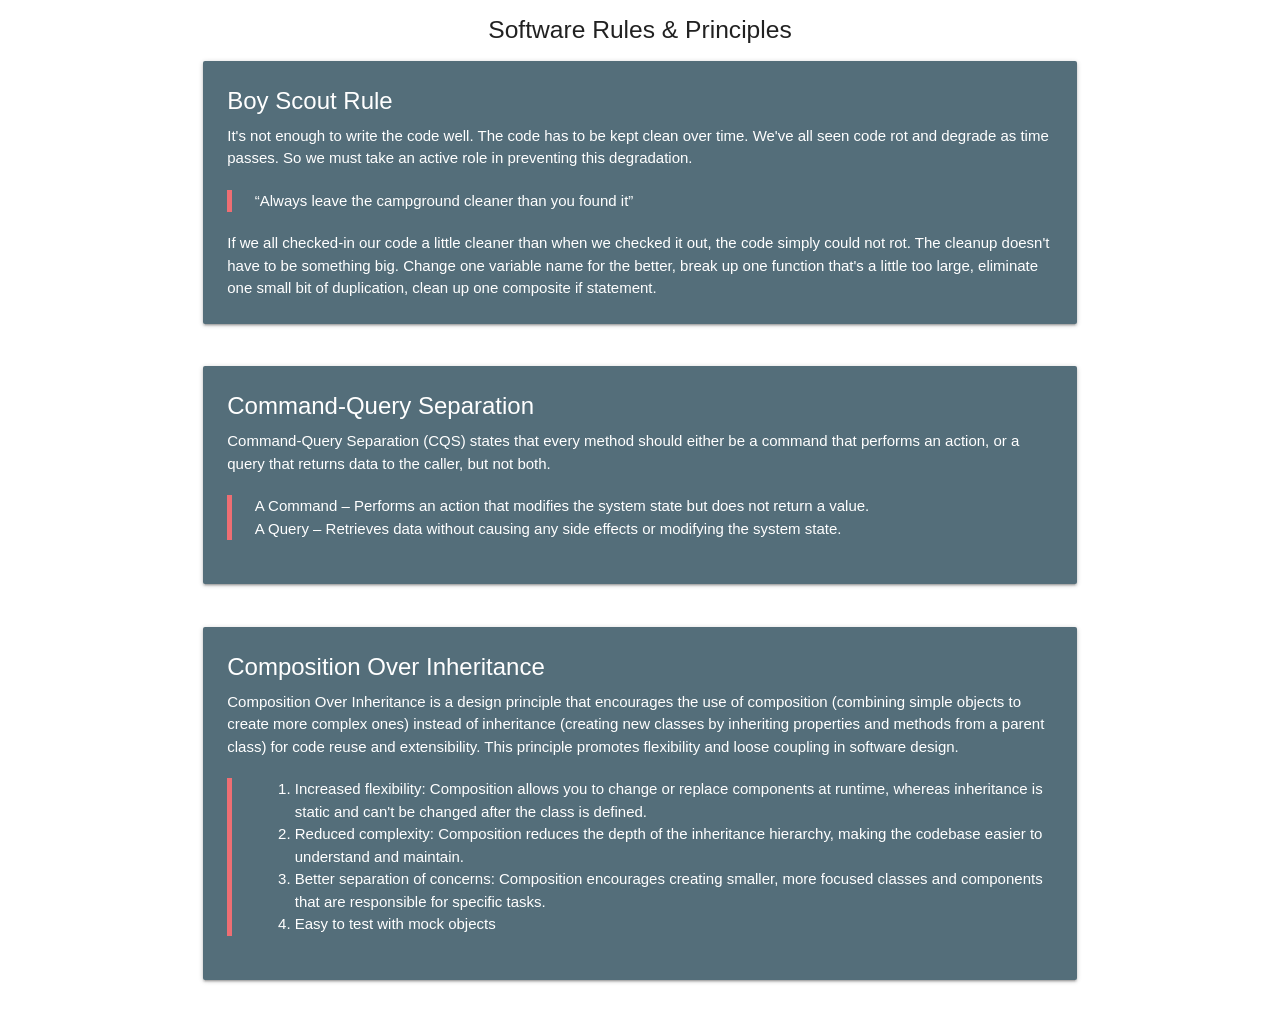
<file: r.html>
<!DOCTYPE html>
<html lang="en">
<head>
    <meta charset="UTF-8">
    <meta name="viewport" content="width=device-width, initial-scale=1.0">
    <meta name="robots" content="noindex,nofollow">
    <link href="https://fonts.googleapis.com/icon?family=Material+Icons" rel="stylesheet">
    <!-- Compiled and minified CSS -->
    <link rel="stylesheet" href="https://cdnjs.cloudflare.com/ajax/libs/materialize/1.0.0/css/materialize.min.css"  media="screen,projection">
    <title>Software Rules & Principles</title>
</head>
<body>

    <div class="container">

        <div>
            <h5 class="center-align">Software Rules & Principles</h5>
        </div>

        <div class="row">
            <div class="col s12 m12 l12">
                <div class="card blue-grey darken-1">
                    <div class="card-content white-text">
                        <span class="card-title">Boy Scout Rule</span>
                        <p>It's not enough to write the code well. The code has to be kept clean over time. We've all seen code rot and degrade as time passes. So we must take an active role in preventing this degradation.</p>
                        <blockquote>
                           <p>“Always leave the campground cleaner than you found it”</p> 
                        </blockquote>
                        <p>If we all checked-in our code a little cleaner than when we checked it out, the code simply could not rot. The cleanup doesn't have to be something big. Change one variable name for the better, break up one function that's a little too large, eliminate one small bit of duplication, clean up one composite if statement.</p>
                    </div>
                </div>
            </div>
        </div>

        <div class="row">
            <div class="col s12 m12 l12">
                <div class="card blue-grey darken-1">
                    <div class="card-content white-text">
                        <span class="card-title">Command-Query Separation</span>
                        <p> Command-Query Separation (CQS) states that every method should either be a command that performs an action, or a query that returns data to the caller, but not both.</p>
                        <blockquote>
                            <p>A Command – Performs an action that modifies the system state but does not return a value.</p>
                            <p>A Query – Retrieves data without causing any side effects or modifying the system state.</p>
                        </blockquote>
                    </div>
                </div>
            </div>
        </div>

        <div class="row">
            <div class="col s12 m12 l12">
                <div class="card blue-grey darken-1">
                    <div class="card-content white-text">
                        <span class="card-title">Composition Over Inheritance</span>
                        <p>Composition Over Inheritance is a design principle that encourages the use of composition (combining simple objects to create more complex ones) instead of inheritance (creating new classes by inheriting properties and methods from a parent class) for code reuse and extensibility. This principle promotes flexibility and loose coupling in software design.</p>
                        <blockquote>
                            <ol>
                                <li>Increased flexibility: Composition allows you to change or replace components at runtime, whereas inheritance is static and can't be changed after the class is defined.</li>
                                <li>Reduced complexity: Composition reduces the depth of the inheritance hierarchy, making the codebase easier to understand and maintain.</li>
                                <li>Better separation of concerns: Composition encourages creating smaller, more focused classes and components that are responsible for specific tasks.</li>
                                <li>Easy to test with mock objects</li>
                            </ol>
                        </blockquote>
                    </div>
                </div>
            </div>
        </div>

    </div>

    <!-- Compiled and minified JavaScript -->
    <script src="https://cdnjs.cloudflare.com/ajax/libs/materialize/1.0.0/js/materialize.min.js"></script>
</body>

</html>
</file>
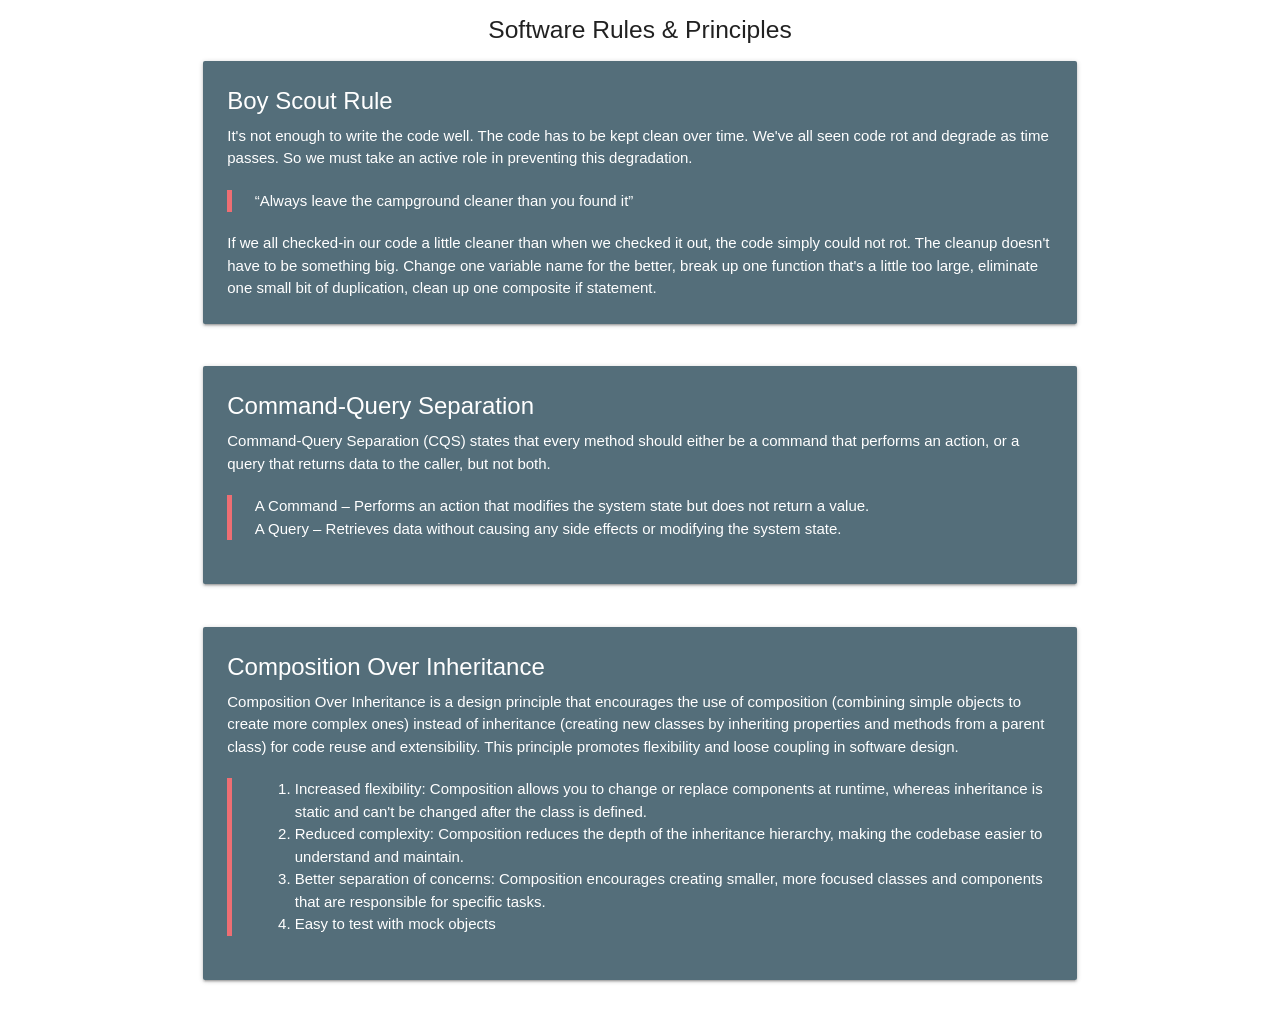
<file: rules.html>
<!DOCTYPE html>
<html lang="en">
<head>
    <meta charset="UTF-8">
    <meta name="viewport" content="width=device-width, initial-scale=1.0">
    <meta name="robots" content="noindex,nofollow">
    <link href="https://fonts.googleapis.com/icon?family=Material+Icons" rel="stylesheet">
    <!-- Compiled and minified CSS -->
    <link rel="stylesheet" href="https://cdnjs.cloudflare.com/ajax/libs/materialize/1.0.0/css/materialize.min.css"  media="screen,projection">
    <title>Software Rules & Principles</title>
    <script>(function (w, d, s, l, i) {
      w[l] = w[l] || []; w[l].push({
        'gtm.start':
          new Date().getTime(), event: 'gtm.js'
      }); var f = d.getElementsByTagName(s)[0],
        j = d.createElement(s), dl = l != 'dataLayer' ? '&l=' + l : ''; j.async = true; j.src =
          'https://www.googletagmanager.com/gtm.js?id=' + i + dl; f.parentNode.insertBefore(j, f);
    })(window, document, 'script', 'dataLayer', 'GTM-5KGJZ4KK');</script>
  <!-- End Google Tag Manager -->

  <!-- Google tag (gtag.js) -->
  <script async src="https://www.googletagmanager.com/gtag/js?id=G-R4J2V3669D"></script>
  <script>
    window.dataLayer = window.dataLayer || [];
    function gtag() { dataLayer.push(arguments); }
    gtag('js', new Date());
    gtag('config', 'G-R4J2V3669D');
  </script>
</head>
<body>

    <div class="container">

        <div>
            <h5 class="center-align">Software Rules & Principles</h5>
        </div>

        <div class="row">
            <div class="col s12 m12 l12">
                <div class="card blue-grey darken-1">
                    <div class="card-content white-text">
                        <span class="card-title">Boy Scout Rule</span>
                        <p>It's not enough to write the code well. The code has to be kept clean over time. We've all seen code rot and degrade as time passes. So we must take an active role in preventing this degradation.</p>
                        <blockquote>
                           <p>“Always leave the campground cleaner than you found it”</p> 
                        </blockquote>
                        <p>If we all checked-in our code a little cleaner than when we checked it out, the code simply could not rot. The cleanup doesn't have to be something big. Change one variable name for the better, break up one function that's a little too large, eliminate one small bit of duplication, clean up one composite if statement.</p>
                    </div>
                </div>
            </div>
        </div>

        <div class="row">
            <div class="col s12 m12 l12">
                <div class="card blue-grey darken-1">
                    <div class="card-content white-text">
                        <span class="card-title">Command-Query Separation</span>
                        <p> Command-Query Separation (CQS) states that every method should either be a command that performs an action, or a query that returns data to the caller, but not both.</p>
                        <blockquote>
                            <p>A Command – Performs an action that modifies the system state but does not return a value.</p>
                            <p>A Query – Retrieves data without causing any side effects or modifying the system state.</p>
                        </blockquote>
                    </div>
                </div>
            </div>
        </div>

        <div class="row">
            <div class="col s12 m12 l12">
                <div class="card blue-grey darken-1">
                    <div class="card-content white-text">
                        <span class="card-title">Composition Over Inheritance</span>
                        <p>Composition Over Inheritance is a design principle that encourages the use of composition (combining simple objects to create more complex ones) instead of inheritance (creating new classes by inheriting properties and methods from a parent class) for code reuse and extensibility. This principle promotes flexibility and loose coupling in software design.</p>
                        <blockquote>
                            <ol>
                                <li>Increased flexibility: Composition allows you to change or replace components at runtime, whereas inheritance is static and can't be changed after the class is defined.</li>
                                <li>Reduced complexity: Composition reduces the depth of the inheritance hierarchy, making the codebase easier to understand and maintain.</li>
                                <li>Better separation of concerns: Composition encourages creating smaller, more focused classes and components that are responsible for specific tasks.</li>
                                <li>Easy to test with mock objects</li>
                            </ol>
                        </blockquote>
                    </div>
                </div>
            </div>
        </div>

    </div>

    <!-- Compiled and minified JavaScript -->
    <script src="https://cdnjs.cloudflare.com/ajax/libs/materialize/1.0.0/js/materialize.min.js"></script>
</body>

</html>
</file>
<file: assets/prism.css>
/* PrismJS 1.30.0
https://prismjs.com/download#themes=prism&languages=markup+css+clike+javascript+java+python+sql */
code[class*=language-],pre[class*=language-]{color:#000;background:0 0;text-shadow:0 1px #fff;font-family:Consolas,Monaco,'Andale Mono','Ubuntu Mono',monospace;font-size:1em;text-align:left;white-space:pre;word-spacing:normal;word-break:normal;word-wrap:normal;line-height:1.5;-moz-tab-size:4;-o-tab-size:4;tab-size:4;-webkit-hyphens:none;-moz-hyphens:none;-ms-hyphens:none;hyphens:none}code[class*=language-] ::-moz-selection,code[class*=language-]::-moz-selection,pre[class*=language-] ::-moz-selection,pre[class*=language-]::-moz-selection{text-shadow:none;background:#b3d4fc}code[class*=language-] ::selection,code[class*=language-]::selection,pre[class*=language-] ::selection,pre[class*=language-]::selection{text-shadow:none;background:#b3d4fc}@media print{code[class*=language-],pre[class*=language-]{text-shadow:none}}pre[class*=language-]{padding:1em;margin:.5em 0;overflow:auto}:not(pre)>code[class*=language-],pre[class*=language-]{background:#f5f2f0}:not(pre)>code[class*=language-]{padding:.1em;border-radius:.3em;white-space:normal}.token.cdata,.token.comment,.token.doctype,.token.prolog{color:#708090}.token.punctuation{color:#999}.token.namespace{opacity:.7}.token.boolean,.token.constant,.token.deleted,.token.number,.token.property,.token.symbol,.token.tag{color:#905}.token.attr-name,.token.builtin,.token.char,.token.inserted,.token.selector,.token.string{color:#690}.language-css .token.string,.style .token.string,.token.entity,.token.operator,.token.url{color:#9a6e3a;background:hsla(0,0%,100%,.5)}.token.atrule,.token.attr-value,.token.keyword{color:#07a}.token.class-name,.token.function{color:#dd4a68}.token.important,.token.regex,.token.variable{color:#e90}.token.bold,.token.important{font-weight:700}.token.italic{font-style:italic}.token.entity{cursor:help}
</file>
<file: prism.css>
/* PrismJS 1.30.0
https://prismjs.com/download#themes=prism&languages=markup+css+clike+javascript+java+python+sql */
code[class*=language-],pre[class*=language-]{color:#000;background:0 0;text-shadow:0 1px #fff;font-family:Consolas,Monaco,'Andale Mono','Ubuntu Mono',monospace;font-size:1em;text-align:left;white-space:pre;word-spacing:normal;word-break:normal;word-wrap:normal;line-height:1.5;-moz-tab-size:4;-o-tab-size:4;tab-size:4;-webkit-hyphens:none;-moz-hyphens:none;-ms-hyphens:none;hyphens:none}code[class*=language-] ::-moz-selection,code[class*=language-]::-moz-selection,pre[class*=language-] ::-moz-selection,pre[class*=language-]::-moz-selection{text-shadow:none;background:#b3d4fc}code[class*=language-] ::selection,code[class*=language-]::selection,pre[class*=language-] ::selection,pre[class*=language-]::selection{text-shadow:none;background:#b3d4fc}@media print{code[class*=language-],pre[class*=language-]{text-shadow:none}}pre[class*=language-]{padding:1em;margin:.5em 0;overflow:auto}:not(pre)>code[class*=language-],pre[class*=language-]{background:#f5f2f0}:not(pre)>code[class*=language-]{padding:.1em;border-radius:.3em;white-space:normal}.token.cdata,.token.comment,.token.doctype,.token.prolog{color:#708090}.token.punctuation{color:#999}.token.namespace{opacity:.7}.token.boolean,.token.constant,.token.deleted,.token.number,.token.property,.token.symbol,.token.tag{color:#905}.token.attr-name,.token.builtin,.token.char,.token.inserted,.token.selector,.token.string{color:#690}.language-css .token.string,.style .token.string,.token.entity,.token.operator,.token.url{color:#9a6e3a;background:hsla(0,0%,100%,.5)}.token.atrule,.token.attr-value,.token.keyword{color:#07a}.token.class-name,.token.function{color:#dd4a68}.token.important,.token.regex,.token.variable{color:#e90}.token.bold,.token.important{font-weight:700}.token.italic{font-style:italic}.token.entity{cursor:help}
</file>
